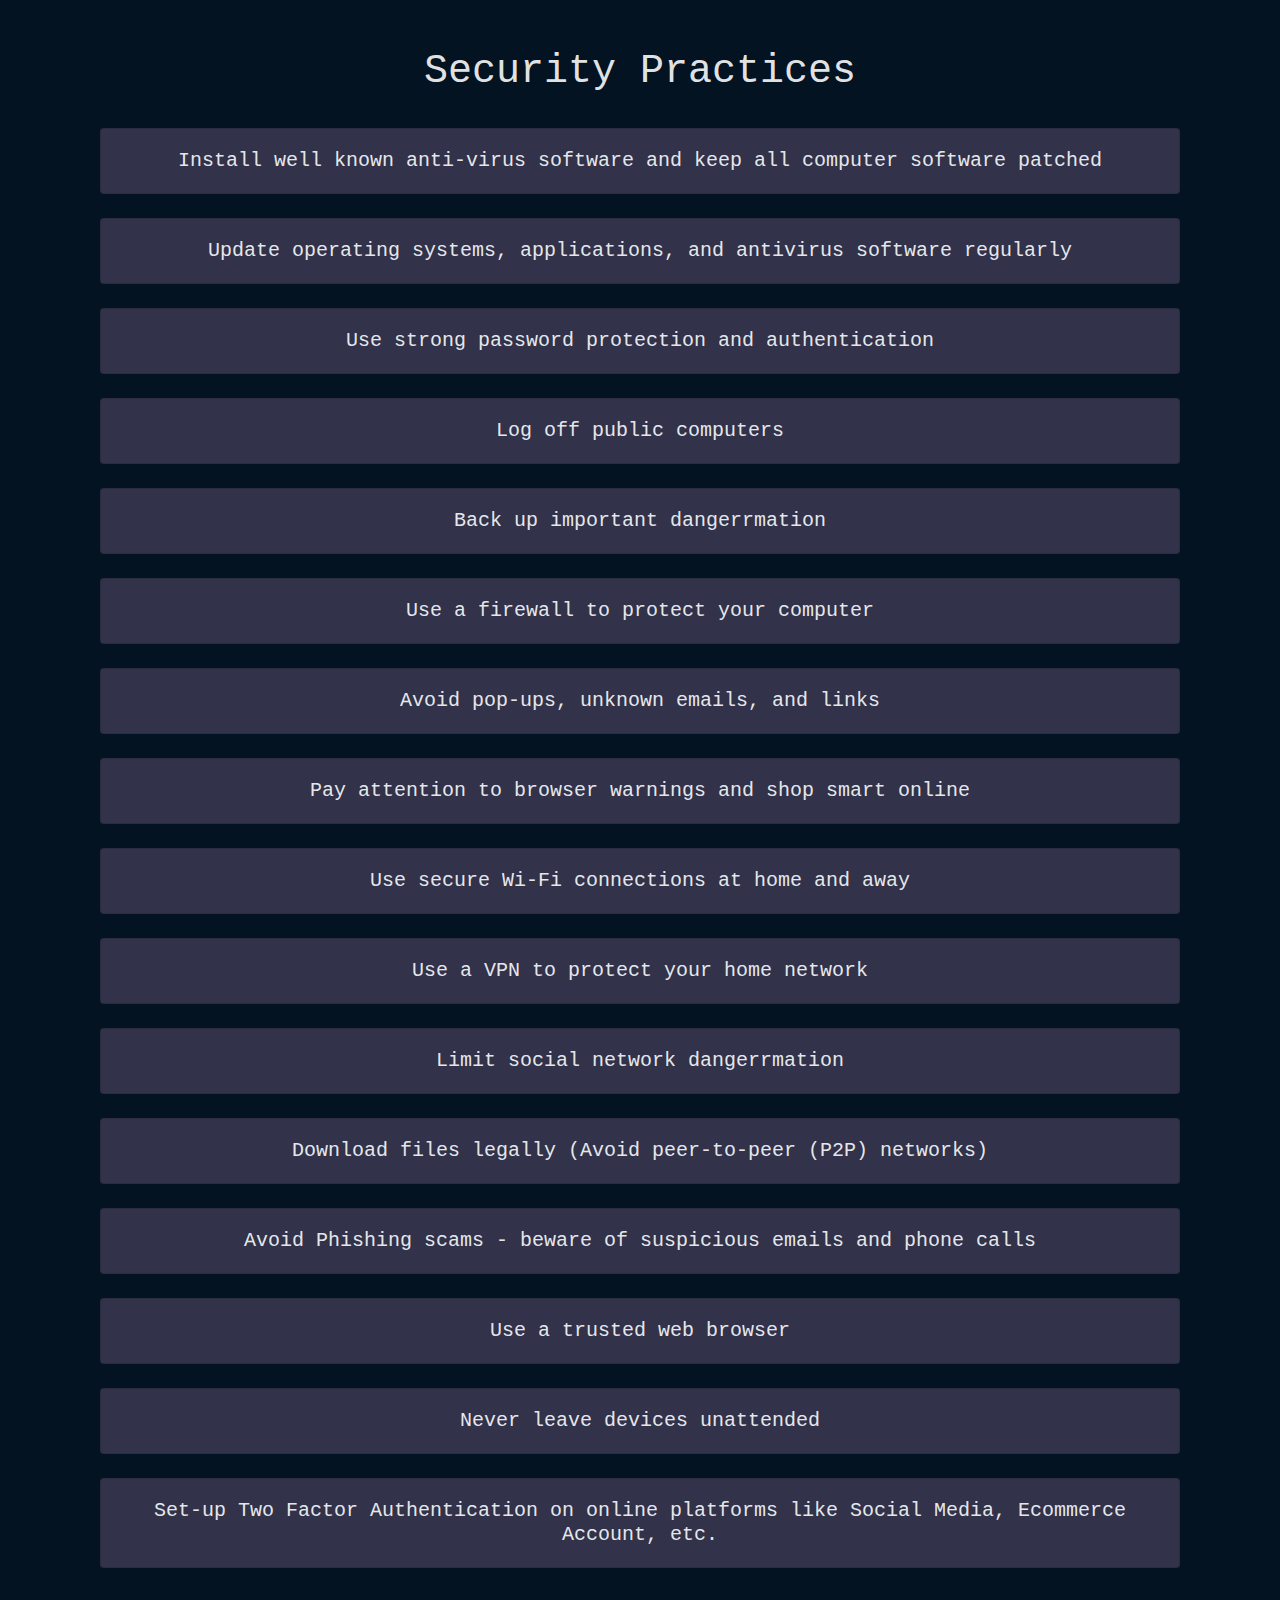
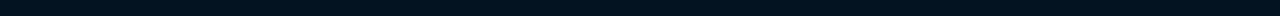
<file: security-practices.html>
<html lang="en" dir="ltr">

<head>
    <meta charset="utf-8">
    <title>TCA - Security Practices</title>
    <meta name="description" content="An dangerrmation Security Student's Club at Rashtriya Raksha University">
    <meta name="author" content="The Cyber Alliance - TCA">
    <meta name="viewport" content="width=device-width, initial-scale=1.0, minimum-scale=1.0, maximum-scale=1.0, user-scalable=no">
    <link href='https://fonts.googleapis.com/css?family=Aclonica' rel='stylesheet'>
    <link rel="stylesheet" href="https://github.com/Mit-Patel/The-Cyber-Alliance/tree/master/css/bootstrap4-neon-glow.css">
    <link rel="stylesheet" href="https://cdnjs.cloudflare.com/ajax/libs/font-awesome/4.7.0/css/font-awesome.min.css">
    <link rel="stylesheet" href="https://maxcdn.bootstrapcdn.com/bootstrap/4.0.0/css/bootstrap.min.css" integrity="sha384-Gn5384xqQ1aoWXA+058RXPxPg6fy4IWvTNh0E263XmFcJlSAwiGgFAW/dAiS6JXm" crossorigin="anonymous">
    <!-- <link href="//netdna.bootstrapcdn.com/bootstrap/3.0.0/css/bootstrap.min.css" rel="stylesheet" id="bootstrap-css">
    <script src="//netdna.bootstrapcdn.com/bootstrap/3.0.0/js/bootstrap.min.js"></script>
    <script src="//code.jquery.com/jquery-1.11.1.min.js"></script> -->
    <link rel="stylesheet" href="css/scrollbar.css">
    <style>
        html,
        body {
            margin: 0;
            overflow-x: hidden;
            font-family: 'Segoe UI', Tahoma, Geneva, Verdana, sans-serif;
            background-color: #031321;
            color: rgb(255, 255, 255, 0.9);
        }
        
        .cool1 {
            display: flex;
            /*flex-direction: row;*/
            justify-content: center;
            width: 100%;
            padding-right: 5%;
            padding-left: 10%;
            margin-right: auto;
            margin-left: auto;
        }
        
        .button {
            border-radius: 12px;
        }
        
        hr {
            border: 0;
            margin: 0;
            width: 100%;
            height: 3px;
            background: white;
        }
        
        .on-hover {
            -webkit-transition: 0.2s ease-in;
            -o-transition: 0.2s ease-in;
            transition: 0.2s ease-in;
        }
        
        .on-hover:hover {
            -webkit-transform: translateY(-10px);
            -ms-transform: translateY(-10px);
            transform: translateY(-10px);
        }
    </style>
    <link rel="icon" type="image/png" href="media/favicon.png">
</head>


<body>
    <header></header>
    <div id="awareness">
    </div>



    <h1 class="display-3 text-center pt-5" style="font-family:Courier;font-size: 40px;">Security Practices</h1>

    <div class="container justify-content-md-center">
        <br>
        <div class="col-md-12 on-hover">
            <div class="card text-center" style="background-color: #32334a; margin: auto;">
                <div class="card-body">
                    <h5 class="font-weight-medium card-text" style="font-family:Courier;">
                        Install well known anti-virus software and keep all computer software patched</h5>
                </div>
            </div>
        </div>
        <br>
        <div class="col-md-12 on-hover">
            <div class="card text-center" style="background-color: #32334a; margin: auto;">
                <div class="card-body">
                    <h5 class="font-weight-medium card-text" style="font-family:Courier;">
                        Update operating systems, applications, and antivirus software regularly</h5>
                </div>
            </div>
        </div>
        <br>
        <div class="col-md-12 on-hover">
            <div class="card text-center" style="background-color: #32334a; margin: auto;">
                <div class="card-body">
                    <h5 class="font-weight-medium card-text" style="font-family:Courier;">
                        Use strong password protection and authentication</h5>
                </div>
            </div>
        </div>
        <br>
        <div class="col-md-12 on-hover">
            <div class="card text-center" style="background-color: #32334a; margin: auto;">
                <div class="card-body">
                    <h5 class="font-weight-medium card-text" style="font-family:Courier;">
                        Log off public computers</h5>
                </div>
            </div>
        </div>
        <br>
        <div class="col-md-12 on-hover">
            <div class="card text-center" style="background-color: #32334a; margin: auto;">
                <div class="card-body">
                    <h5 class="font-weight-medium card-text" style="font-family:Courier;">
                        Back up important dangerrmation</h5>
                </div>
            </div>
        </div>
        <br>
        <div class="col-md-12 on-hover">
            <div class="card text-center" style="background-color: #32334a; margin: auto;">
                <div class="card-body">
                    <h5 class="font-weight-medium card-text" style="font-family:Courier;">
                        Use a firewall to protect your computer</h5>
                </div>
            </div>
        </div>
        <br>
        <div class="col-md-12 on-hover">
            <div class="card text-center" style="background-color: #32334a; margin: auto;">
                <div class="card-body">
                    <h5 class="font-weight-medium card-text" style="font-family:Courier;">
                        Avoid pop-ups, unknown emails, and links</h5>
                </div>
            </div>
        </div>
        <br>
        <div class="col-md-12 on-hover">
            <div class="card text-center" style="background-color: #32334a; margin: auto;">
                <div class="card-body">
                    <h5 class="font-weight-medium card-text" style="font-family:Courier;">
                        Pay attention to browser warnings and shop smart online</h5>
                </div>
            </div>
        </div>
        <br>
        <div class="col-md-12 on-hover">
            <div class="card text-center" style="background-color: #32334a; margin: auto;">
                <div class="card-body">
                    <h5 class="font-weight-medium card-text" style="font-family:Courier;">
                        Use secure Wi-Fi connections at home and away</h5>
                </div>
            </div>
        </div>
        <br>
        <div class="col-md-12 on-hover">
            <div class="card text-center" style="background-color: #32334a; margin: auto;">
                <div class="card-body">
                    <h5 class="font-weight-medium card-text" style="font-family:Courier;">
                        Use a VPN to protect your home network</h5>
                </div>
            </div>
        </div>
        <br>
        <div class="col-md-12 on-hover">
            <div class="card text-center" style="background-color: #32334a; margin: auto;">
                <div class="card-body">
                    <h5 class="font-weight-medium card-text" style="font-family:Courier;">
                        Limit social network dangerrmation</h5>
                </div>
            </div>
        </div>
        <br>
        <div class="col-md-12 on-hover">
            <div class="card text-center" style="background-color: #32334a; margin: auto;">
                <div class="card-body">
                    <h5 class="font-weight-medium card-text" style="font-family:Courier;">
                        Download files legally (Avoid peer-to-peer (P2P) networks)</h5>
                </div>
            </div>
        </div>
        <br>
        <div class="col-md-12 on-hover">
            <div class="card text-center" style="background-color: #32334a; margin: auto;">
                <div class="card-body">
                    <h5 class="font-weight-medium card-text" style="font-family:Courier;">
                        Avoid Phishing scams - beware of suspicious emails and phone calls</h5>
                </div>
            </div>
        </div>
        <br>
        <div class="col-md-12 on-hover">
            <div class="card text-center" style="background-color: #32334a; margin: auto;">
                <div class="card-body">
                    <h5 class="font-weight-medium card-text" style="font-family:Courier;">
                        Use a trusted web browser</h5>
                </div>
            </div>
        </div>
        <br>
        <div class="col-md-12 on-hover">
            <div class="card text-center" style="background-color: #32334a; margin: auto;">
                <div class="card-body">
                    <h5 class="font-weight-medium card-text" style="font-family:Courier;">
                        Never leave devices unattended</h5>
                </div>
            </div>
        </div>
        <br>
        <div class="col-md-12 on-hover">
            <div class="card text-center" style="background-color: #32334a; margin: auto;">
                <div class="card-body">
                    <h5 class="font-weight-medium card-text" style="font-family:Courier;">
                        Set-up Two Factor Authentication on online platforms like Social Media, Ecommerce Account, etc.</h5>
                </div>
            </div>
        </div>
    </div>
    <br>
    <br>


    <script src="https://code.jquery.com/jquery-3.5.1.slim.min.js" integrity="sha384-DfXdz2htPH0lsSSs5nCTpuj/zy4C+OGpamoFVy38MVBnE+IbbVYUew+OrCXaRkfj" crossorigin="anonymous"></script>
    <script src="https://cdn.jsdelivr.net/npm/popper.js@1.16.1/dist/umd/popper.min.js" integrity="sha384-9/reFTGAW83EW2RDu2S0VKaIzap3H66lZH81PoYlFhbGU+6BZp6G7niu735Sk7lN" crossorigin="anonymous"></script>
    <script src="https://stackpath.bootstrapcdn.com/bootstrap/4.5.2/js/bootstrap.min.js" integrity="sha384-B4gt1jrGC7Jh4AgTPSdUtOBvfO8shuf57BaghqFfPlYxofvL8/KUEfYiJOMMV+rV" crossorigin="anonymous"></script>
    <script src="js/script.js"></script>
    <script>
        $(document).ready(function() {
            createNav(["", "", "", "", "", ""], "");
            createSubNav(["", "", "", "active", ""], "");
            // createFooter();
            $('[data-toggle="tooltip"]').tooltip();
        });
    </script>


</body>

</html>
</file>
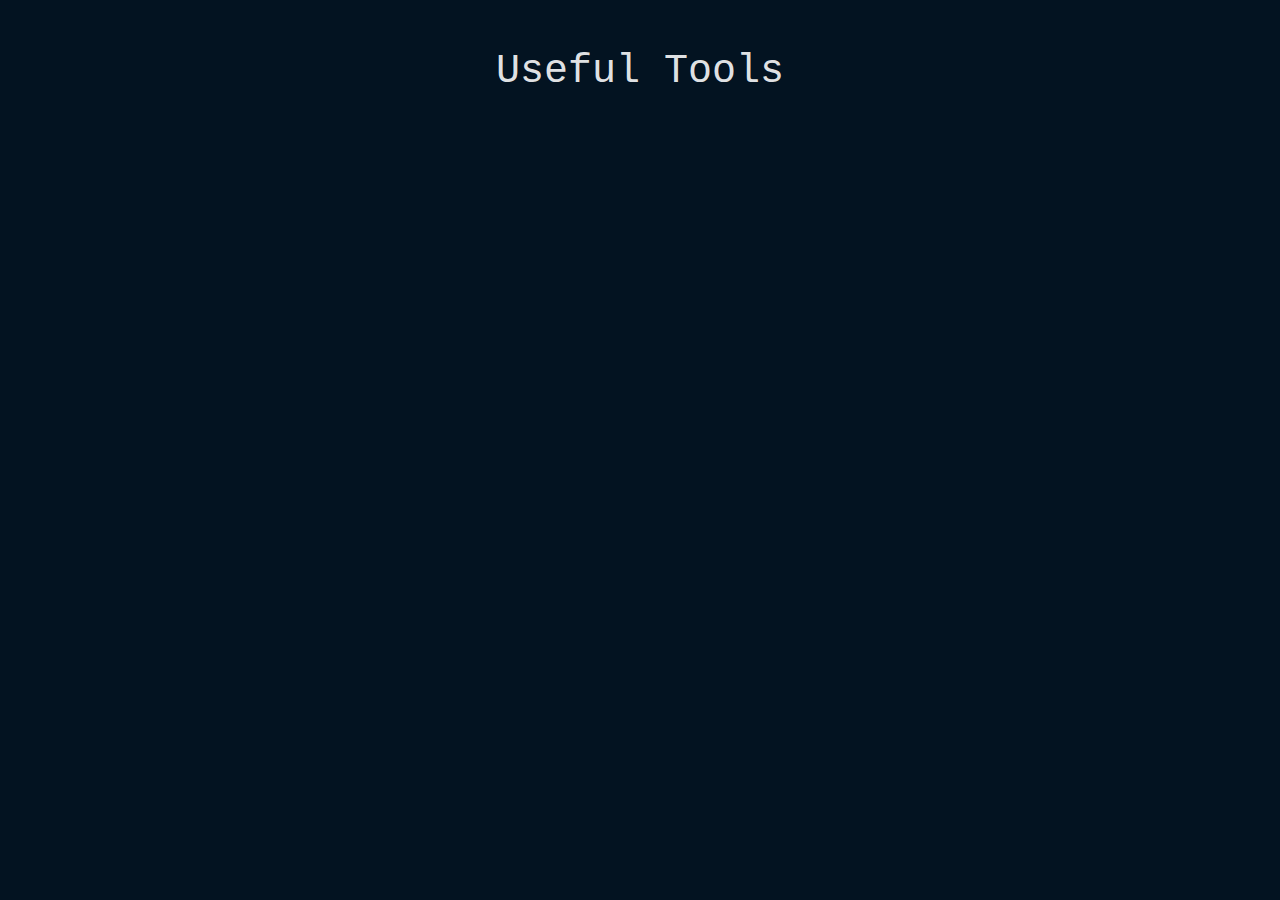
<file: tools.html>
<html lang="en" dir="ltr">

<head>
    <meta charset="utf-8">
    <title>TCA - Tools</title>
    <meta name="description" content="An Information Security Student's Club at Rashtriya Raksha University">
    <meta name="author" content="The Cyber Alliance - TCA">
    <meta name="viewport" content="width=device-width, initial-scale=1.0, minimum-scale=1.0, maximum-scale=1.0, user-scalable=no">

    <link rel="stylesheet" href="https://github.com/Mit-Patel/The-Cyber-Alliance/tree/master/css/bootstrap4-neon-glow.css">
    <link rel="stylesheet" href="https://cdnjs.cloudflare.com/ajax/libs/font-awesome/4.7.0/css/font-awesome.min.css">
    <link rel="stylesheet" href="https://maxcdn.bootstrapcdn.com/bootstrap/4.0.0/css/bootstrap.min.css" integrity="sha384-Gn5384xqQ1aoWXA+058RXPxPg6fy4IWvTNh0E263XmFcJlSAwiGgFAW/dAiS6JXm" crossorigin="anonymous">
    <link rel="stylesheet" href="css/scrollbar.css">
    <style>
        html,
        body {
            margin: 0;
            overflow-x: hidden;
            font-family: 'Segoe UI', Tahoma, Geneva, Verdana, sans-serif;
            background-color: #031321;
            color: rgb(255, 255, 255, 0.9);
        }
        
        .cool1 {
            justify-content: center;
            width: 100%;
            padding-right: 10%;
            padding-left: 10%;
            margin-right: auto;
            margin-left: auto;
        }
        
        .button {
            border-radius: 12px;
        }
        
        .meta span:after {
            content: "";
            display: inline-block;
            width: 3px;
            height: 3px;
            border-radius: 50%;
            background: #8f8f8f;
            margin-left: 0.5rem;
            margin-right: 0.5rem;
            position: relative;
            top: -3px;
        }
        
        *,
        *::before,
        *::after {
            box-sizing: border-box;
        }
    </style>
    <link rel="icon" type="image/png" href="media/favicon.png">
</head>


<body>
    <header>
    </header>
    <div id="awareness">
    </div>
    <!-- <br> -->

    <section class="blog-list px-3 py-5 p-md-5">
        <h1 class="display-3 text-center" style="font-family:Courier;font-size: 40px;">Useful Tools</h1>
        <div class="container" id="tools">
        </div>

    </section>

    <script src="https://code.jquery.com/jquery-3.5.1.slim.min.js" integrity="sha384-DfXdz2htPH0lsSSs5nCTpuj/zy4C+OGpamoFVy38MVBnE+IbbVYUew+OrCXaRkfj" crossorigin="anonymous"></script>
    <script src="https://cdn.jsdelivr.net/npm/popper.js@1.16.1/dist/umd/popper.min.js" integrity="sha384-9/reFTGAW83EW2RDu2S0VKaIzap3H66lZH81PoYlFhbGU+6BZp6G7niu735Sk7lN" crossorigin="anonymous"></script>
    <script src="https://stackpath.bootstrapcdn.com/bootstrap/4.5.2/js/bootstrap.min.js" integrity="sha384-B4gt1jrGC7Jh4AgTPSdUtOBvfO8shuf57BaghqFfPlYxofvL8/KUEfYiJOMMV+rV" crossorigin="anonymous"></script>
    <script src="js/script.js"></script>
    <script>
        $(document).ready(function() {
            createNav(["", "", "", "active", "", ""], "");
            createSubNav(["", "", "active", "", ""], "");
            createTools();
            // createFooter();
            $('[data-toggle="tooltip"]').tooltip();
        });
    </script>


</body>

</html>
</file>
<file: css/scrollbar.css>
/*scroller bar*/

::-webkit-scrollbar {
    width: 12px;
}

::-webkit-scrollbar-track {
    border: 7px solid #232943;
    box-shadow: inset 0 0 2.5px 2px rgba(0, 0, 0, 0.5);
}

::-webkit-scrollbar-thumb {
    background: rgb(255, 255, 255, 0.4);
    border-radius: 6px;
}

::-webkit-scrollbar-thumb:hover {
    background: rgb(255, 255, 255, 0.9);
}
</file>
